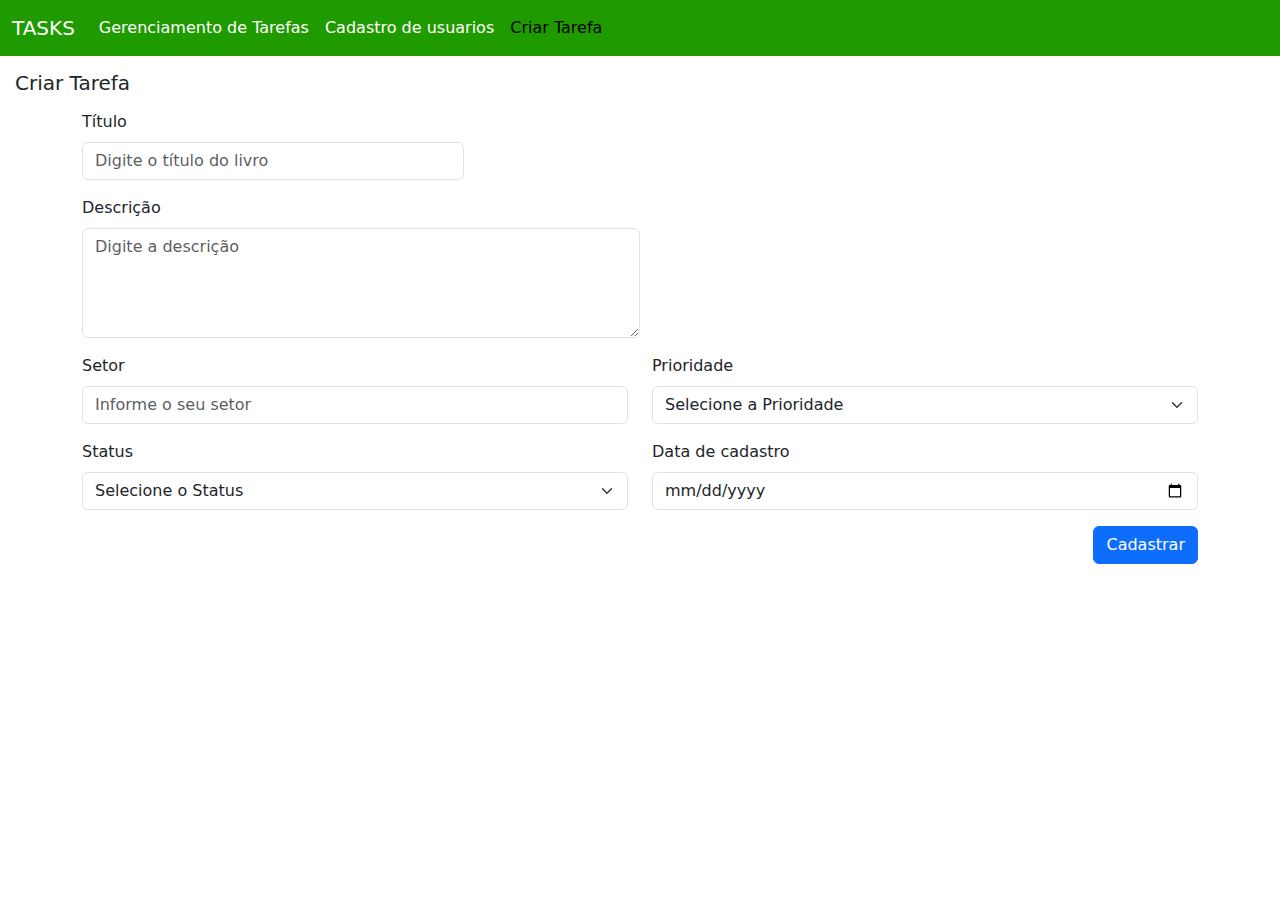
<file: tasks/cadTarefa.HTML>
<!DOCTYPE html>
<html lang="PT-BR">
<head>
    <meta charset="UTF-8">
    <meta name="viewport" content="width=device-width, initial-scale=1.0">
    <link href="https://cdn.jsdelivr.net/npm/bootstrap@5.3.3/dist/css/bootstrap.min.css" rel="stylesheet" integrity="sha384-QWTKZyjpPEjISv5WaRU9OFeRpok6YctnYmDr5pNlyT2bRjXh0JMhjY6hW+ALEwIH" crossorigin="anonymous">
    <title>Gerenciamento de tarefas</title>
    <link rel="stylesheet" href="CSS/cadTarefa.css">
</head>
<body>
    <header >
        <nav class="navbar navbar-expand-lg bg-body-secundary">
            <div class="container-fluid">
              <a class="navbar-brand" href="GERENCIAMENTO.HTML">TASKS</a>
              <div class="collapse navbar-collapse" id="navbarNavAltMarkup">
                <div class="navbar-nav">
                  <a class="nav-link "  href="GERENCIAMENTO.HTML">Gerenciamento de Tarefas</a>
                  <a class="nav-link" href="cadUsuario.html">Cadastro de usuarios</a>
                  <a class="nav-link active" aria-current="page" href="cadTarefa.HTML">Criar Tarefa</a>
                  
                </div>
              </div>
            </div>
          </nav>
    </header>
    <main>
      <h1>Criar Tarefa</h1>
      <div class="container">
        <form method="POST" action="#">
          <div class="row">
              <!-- Título -->
              <div class="col-md-6 mb-3">
                  <label for="titulo" class="form-label">Título</label>
                  <input type="text" class="form-control" id="titulo" name="titulo" placeholder="Digite o título do livro" required>
              </div>
          
            <!-- Descrição -->
         <div class="col-md-12 mb-3">
           <label for="descricao" class="form-label">Descrição</label>
            <textarea class="form-control" id="descricao" name="descricao" rows="4" placeholder="Digite a descrição" required></textarea>
         </div>
        </div>
          <div class="row">
              <!-- nome Setor -->
              <div class="col-md-6 mb-3">
                  <label for="Setor" class="form-label">Setor</label>
                  <input type="text" class="form-control" id="Setor" name="Setor" placeholder="Informe o seu setor" required>
              </div>

              <!-- Categoria -->
              <div class="col-md-6 mb-3">
                  <label for="categoria" class="form-label">Prioridade</label>
                  <select class="form-select" id="Prioridade" name="Prioridade" required>
                      <option value="">Selecione a Prioridade</option>
                      <option value="Alta">Alta</option>
                      <option value="Media">Media</option>
                      <option value="Baixa">Baixa</option>
                  </select>
              </div>
            </div>
            <div class="row">
              <!-- Status -->
              <div class="col-md-6 mb-3">
                <label for="Status" class="form-label">Status</label>
                <select class="form-select" id="Status" name="Status" required>
                    <option value="">Selecione o Status</option>
                    <option value="Alta">A Fazer</option>
                    <option value="Media">Fazendo</option>
                    <option value="Baixa">Feito</option>
                </select>
            </div>
         
          
              <!-- Data de cadastro -->
              <div class="col-md-6 mb-3">
                  <label for="ano" class="form-label">Data de cadastro</label>
                  <input type="date" class="form-control" id="date" name="date" placeholder="Informe a data" required>
              </div>
          </div>

          

          <!-- Botão de envio -->
          <div class="d-flex justify-content-end">
              <button type="submit" class="btn btn-primary">Cadastrar</button>
          </div>
      </form>
      </div>
    </main>
</body>
<script src="https://cdn.jsdelivr.net/npm/bootstrap@5.3.3/dist/js/bootstrap.bundle.min.js" integrity="sha384-YvpcrYf0tY3lHB60NNkmXc5s9fDVZLESaAA55NDzOxhy9GkcIdslK1eN7N6jIeHz" crossorigin="anonymous"></script>
<script src="JS/cadTarefa.js"></script>
</html>
</file>
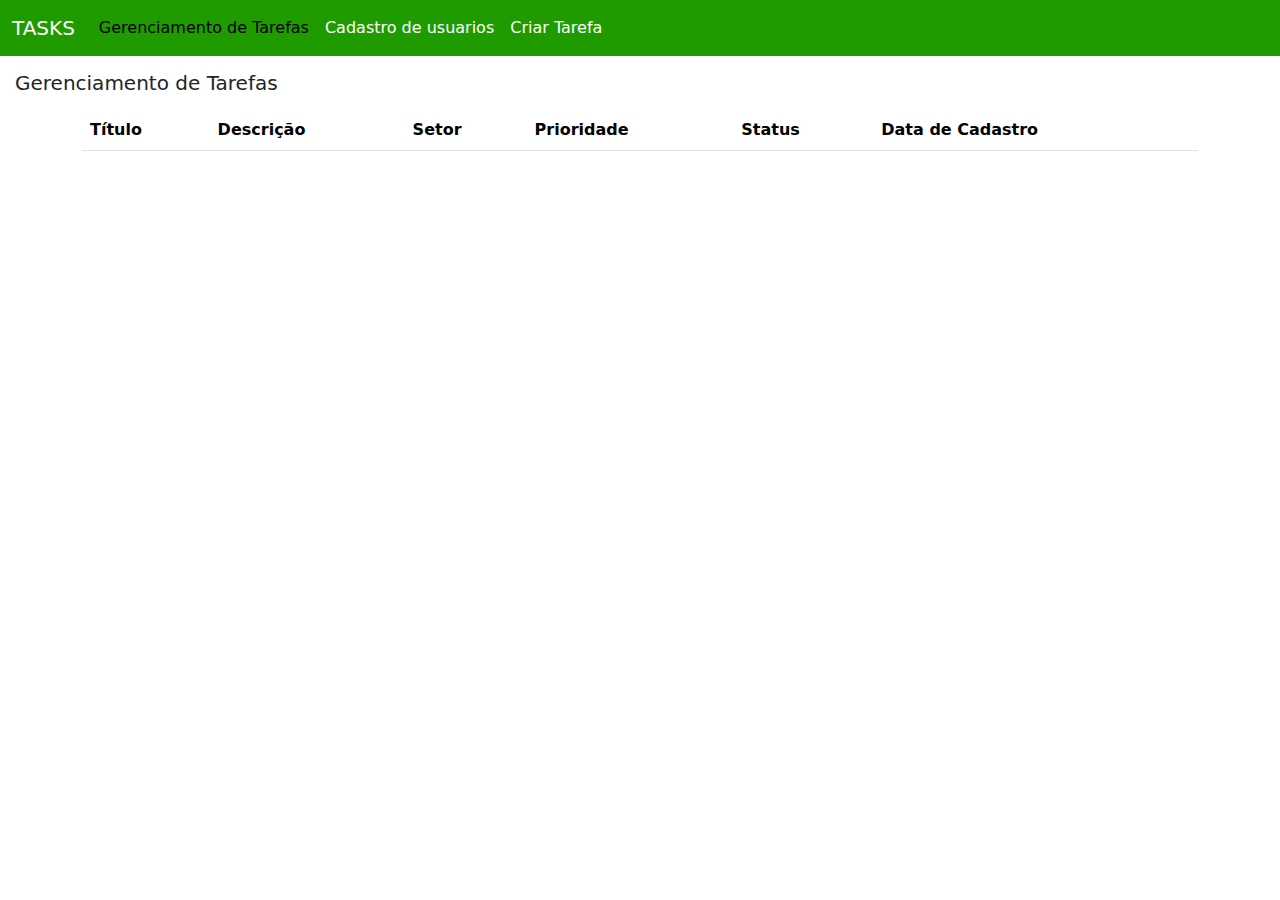
<file: tasks/GERENCIAMENTO.HTML>
<!DOCTYPE html>
<html lang="PT-BR">
<head>
    <meta charset="UTF-8">
    <meta name="viewport" content="width=device-width, initial-scale=1.0">
    <link href="https://cdn.jsdelivr.net/npm/bootstrap@5.3.3/dist/css/bootstrap.min.css" rel="stylesheet" integrity="sha384-QWTKZyjpPEjISv5WaRU9OFeRpok6YctnYmDr5pNlyT2bRjXh0JMhjY6hW+ALEwIH" crossorigin="anonymous">
    <title>Gerenciamento de tarefas</title>
    <link rel="stylesheet" href="CSS/GERENCIAMENTO.CSS">
</head>
<body >
    <header>
        <nav class="navbar navbar-expand-lg bg-body-secundary">
            <div class="container-fluid">
              <a class="navbar-brand" href="GERENCIAMENTO.HTML">TASKS</a>
              <div class="collapse navbar-collapse" id="navbarNavAltMarkup">
                <div class="navbar-nav">
                  <a class="nav-link active" aria-current="page" href="GERENCIAMENTO.HTML">Gerenciamento de Tarefas</a>
                  <a class="nav-link" href="cadUsuario.html">Cadastro de usuarios</a>
                  <a class="nav-link" href="cadTarefa.HTML">Criar Tarefa</a> 
                </div>
              </div>
            </div>
          </nav>
    </header>
    <main>
      <h1>Gerenciamento de Tarefas</h1>
        <div class="container">
          <table class="table">
            <thead>
              <tr>
                <th>Título</th>
                <th>Descrição</th>
                <th>Setor</th>
                <th>Prioridade</th>
                <th>Status</th>
                <th>Data de Cadastro</th>
              </tr>
            </thead>
            <tbody id="tarefasTable">
              <!-- Tarefas serão exibidas aqui -->
            </tbody>
          </table>
        </div>
    </main>
</body>
<script src="https://cdn.jsdelivr.net/npm/bootstrap@5.3.3/dist/js/bootstrap.bundle.min.js" integrity="sha384-YvpcrYf0tY3lHB60NNkmXc5s9fDVZLESaAA55NDzOxhy9GkcIdslK1eN7N6jIeHz" crossorigin="anonymous"></script>
<script src="JS/GERENCIAMENTO.JS"></script>
</html>
</file>
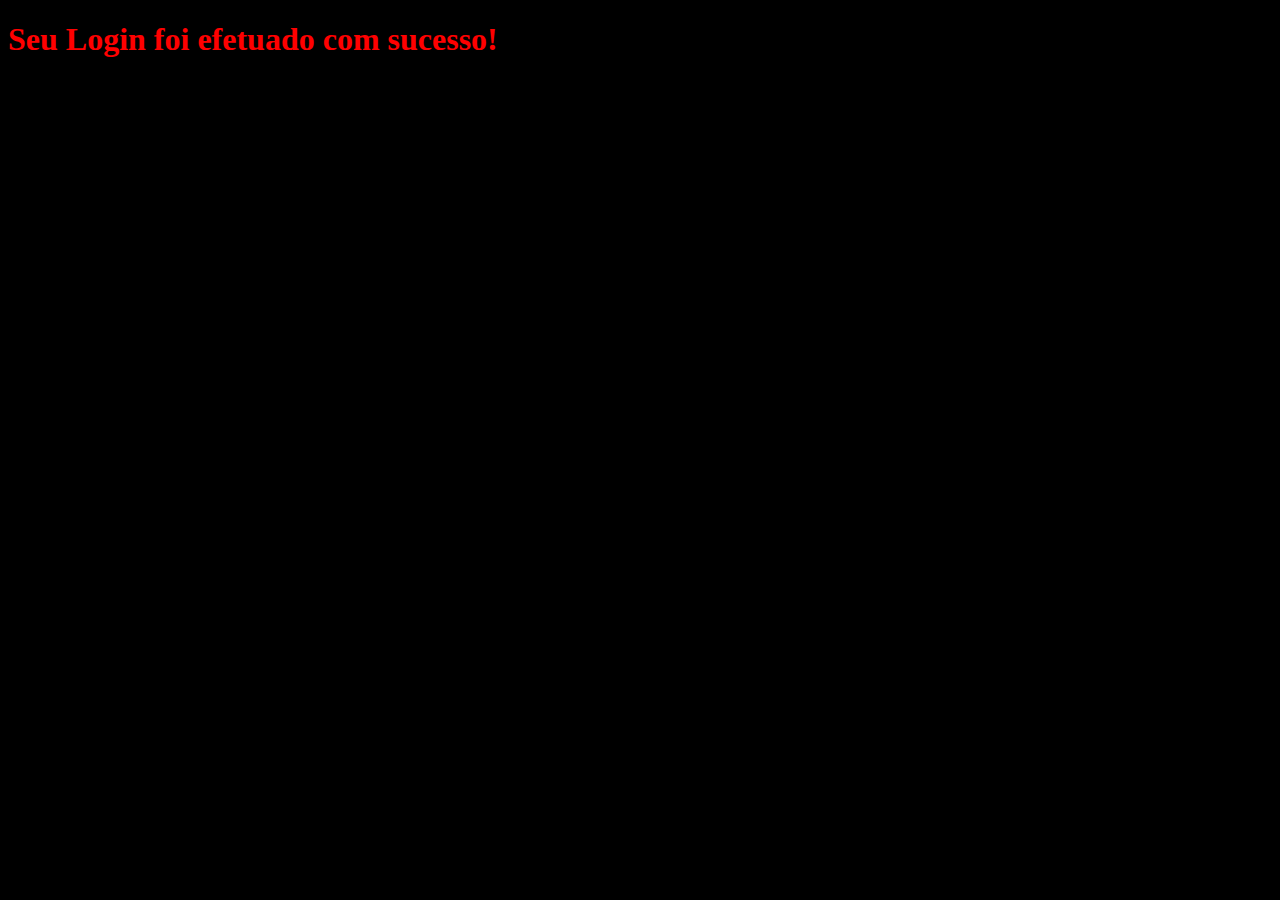
<file: WebMotor/home.html>
<!DOCTYPE html>
<html lang="en">
<head>
    <meta charset="UTF-8">
    <meta name="viewport" content="width=device-width, initial-scale=1.0">
    <title>Atividade</title>
</head>
<body>
    <h1>Seu Login foi efetuado com sucesso!</h1>

    <style>
        body{
            background: black;
        }
        
        h1{
            color: rgb(255, 0, 0);
        }
    </style>
</body>
</html>
</file>
<file: tasks/CSS/cadTarefa.css>
.navbar{
    background-color:rgb(31, 155, 0);
    color: white;
}
.navbar-brand{
    color: white;
}
.nav-link{
    color: rgb(255, 255, 255);
}
h1{
    font-size: 20px;
    margin: 15px;
}
#titulo{
    width: 70%
}
#descricao{
    width: 50%;
}
</file>
<file: tasks/CSS/GERENCIAMENTO.CSS>
.navbar{
    background-color:rgb(31, 155, 0);
    color: white;
}
.navbar-brand{
    color: white;
}
.nav-link{
    color: rgb(255, 255, 255);
}
h1{
    font-size: 20px;
    margin: 15px;
}
</file>
